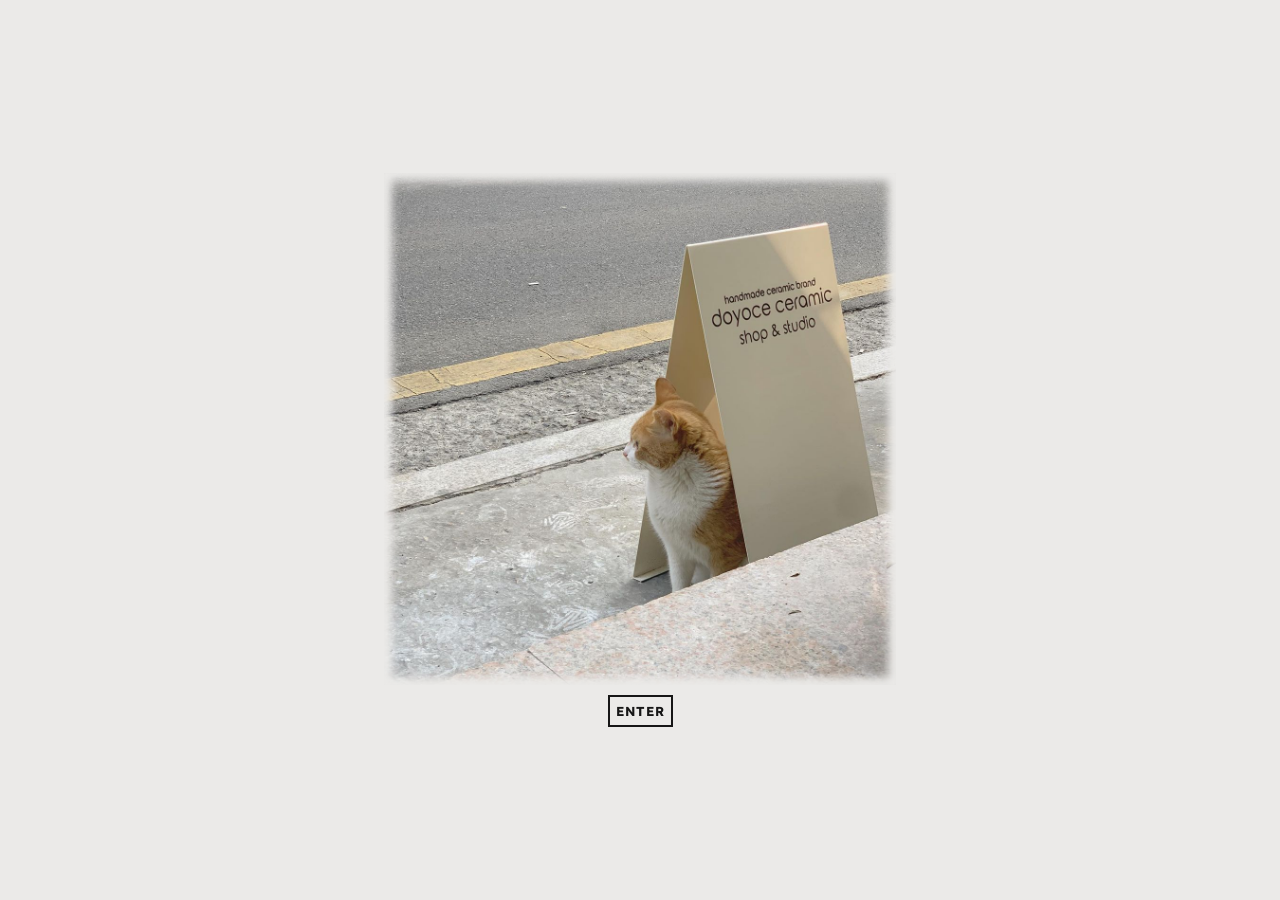
<file: index.html>
<!DOCTYPE html>
<html lang="en">
  <head>
    <meta charset="UTF-8" />
    <meta http-equiv="X-UA-Compatible" content="IE=edge" />
    <meta name="viewport" content="width=device-width, initial-scale=1.0" />
    <link rel="stylesheet" href="style/style.css" />
    <title>Enter doyoce ceramic</title>
  </head>
  <body class="enter-page">
    <div class="shadow"></div>
    <a href="home.html"><div>Enter</div></a>
  </body>
</html>
</file>
<file: style/style.css>
@import url("https://fonts.googleapis.com/css2?family=Lexend&display=swap");
/* Master */
* {
  padding: 0;
  margin: 0;
  -webkit-box-sizing: border-box;
          box-sizing: border-box;
}

body {
  width: 100%;
  min-width: 300px;
  font-family: "Lexend", sans-serif;
  background-color: #ebeae8;
  color: #161616;
}

a {
  text-decoration: none;
  color: inherit;
}

a:visited {
  color: inherit;
}

/* Enter Page */
.enter-page {
  display: -webkit-box;
  display: -ms-flexbox;
  display: flex;
  -webkit-box-orient: vertical;
  -webkit-box-direction: normal;
      -ms-flex-direction: column;
          flex-direction: column;
  -webkit-box-pack: center;
      -ms-flex-pack: center;
          justify-content: center;
  -webkit-box-align: center;
      -ms-flex-align: center;
          align-items: center;
  height: 100vh;
}

.enter-page .shadow {
  width: 40vw;
  min-width: 300px;
  height: 40vw;
  min-height: 300px;
  -webkit-box-shadow: 0 0 8px 8px #ebeae8 inset;
          box-shadow: 0 0 8px 8px #ebeae8 inset;
  background-image: url(../images/enter.jpg);
  background-position: center;
  background-size: cover;
}

.enter-page a {
  text-transform: uppercase;
  margin-top: 10px;
  font-size: 13px;
  letter-spacing: 1px;
  font-weight: bold;
}

.enter-page a div, .enter-page a #contact .content .map, #contact .content .enter-page a .map {
  border: 2px solid #161616;
  padding: 6px;
  -webkit-transition: background-color 0.8s, color 0.8s;
  transition: background-color 0.8s, color 0.8s;
}

.enter-page a:hover {
  cursor: default;
}

.enter-page a:hover div, .enter-page a:hover #contact .content .map, #contact .content .enter-page a:hover .map {
  color: #ebeae8;
  background-color: #161616;
}

/* Home Page */
header {
  width: 100%;
  position: fixed;
  top: 0;
  display: -webkit-box;
  display: -ms-flexbox;
  display: flex;
  -webkit-box-orient: horizontal;
  -webkit-box-direction: normal;
      -ms-flex-direction: row;
          flex-direction: row;
  -webkit-box-pack: justify;
      -ms-flex-pack: justify;
          justify-content: space-between;
  -webkit-box-align: center;
      -ms-flex-align: center;
          align-items: center;
  min-height: 10vh;
  padding: 0 8vw;
  background-color: #ebeae8;
  z-index: 10;
}

header .logo {
  font-size: 1.2em;
}

header ul {
  display: -webkit-box;
  display: -ms-flexbox;
  display: flex;
  -webkit-box-orient: horizontal;
  -webkit-box-direction: normal;
      -ms-flex-direction: row;
          flex-direction: row;
  -webkit-box-pack: center;
      -ms-flex-pack: center;
          justify-content: center;
  -webkit-box-align: center;
      -ms-flex-align: center;
          align-items: center;
  list-style: none;
}

header ul li {
  margin-left: 25px;
  -webkit-transition: color 0.7s;
  transition: color 0.7s;
}

header ul li:hover {
  color: #aa8d61;
}

header aside {
  position: fixed;
  width: 8vw;
  height: 100%;
  top: 0;
  right: 0;
  display: -webkit-box;
  display: -ms-flexbox;
  display: flex;
  -webkit-box-orient: vertical;
  -webkit-box-direction: normal;
      -ms-flex-direction: column;
          flex-direction: column;
  -webkit-box-pack: center;
      -ms-flex-pack: center;
          justify-content: center;
  -webkit-box-align: center;
      -ms-flex-align: center;
          align-items: center;
}

header aside i {
  margin: 20px 0;
}

header aside i:hover {
  color: #aa8d61;
}

.hamburger-bars {
  display: none;
}

#home {
  padding: 10vh 8vw;
  height: 110vh;
}

#home .content {
  background-image: url(../images/home.jpg);
  background-position: center;
  background-size: cover;
  display: -webkit-box;
  display: -ms-flexbox;
  display: flex;
  -webkit-box-orient: vertical;
  -webkit-box-direction: normal;
      -ms-flex-direction: column;
          flex-direction: column;
  -webkit-box-pack: center;
      -ms-flex-pack: center;
          justify-content: center;
  -webkit-box-align: center;
      -ms-flex-align: center;
          align-items: center;
  width: 100%;
  height: 100%;
  padding: 50px;
}

#home .first-line {
  font-size: 5em;
  text-align: center;
}

#home .second-line {
  font-size: 3em;
  margin-top: 20px;
}

#about {
  padding: 10vh 8vw;
  height: 110vh;
  font-size: 1.1em;
}

#about .content {
  background-color: white;
  display: -webkit-box;
  display: -ms-flexbox;
  display: flex;
  -webkit-box-orient: horizontal;
  -webkit-box-direction: normal;
      -ms-flex-direction: row;
          flex-direction: row;
  -webkit-box-pack: space-evenly;
      -ms-flex-pack: space-evenly;
          justify-content: space-evenly;
  -webkit-box-align: center;
      -ms-flex-align: center;
          align-items: center;
  width: 100%;
  height: 100%;
}

#about .content img {
  width: 40%;
  min-width: 370px;
}

#about .content div, #about #contact .content .map, #contact #about .content .map {
  display: -webkit-box;
  display: -ms-flexbox;
  display: flex;
  -webkit-box-orient: vertical;
  -webkit-box-direction: normal;
      -ms-flex-direction: column;
          flex-direction: column;
  -webkit-box-pack: center;
      -ms-flex-pack: center;
          justify-content: center;
  -webkit-box-align: center;
      -ms-flex-align: center;
          align-items: center;
}

#about .content div span, #about #contact .content .map span, #contact #about .content .map span {
  padding: 10px;
}

#gallery {
  padding: 10vh 8vw;
}

#gallery .content {
  display: -ms-grid;
  display: grid;
  -ms-grid-columns: (minmax(320px, 1fr))[auto-fit];
      grid-template-columns: repeat(auto-fit, minmax(320px, 1fr));
  grid-auto-rows: minmax(300px, 380px);
  grid-gap: 30px;
}

#gallery .content .gallery__item-wrapper {
  position: relative;
  display: -webkit-box;
  display: -ms-flexbox;
  display: flex;
  -webkit-box-orient: horizontal;
  -webkit-box-direction: normal;
      -ms-flex-direction: row;
          flex-direction: row;
  -webkit-box-pack: center;
      -ms-flex-pack: center;
          justify-content: center;
  -webkit-box-align: center;
      -ms-flex-align: center;
          align-items: center;
}

#gallery .content .gallery__item-wrapper .gallery__item-image {
  width: 100%;
  height: 100%;
  background-position: center;
  background-size: cover;
}

#gallery .content .gallery__item-wrapper .gallery__item-image.image-blur {
  -webkit-transition: 0.3s;
  transition: 0.3s;
  -webkit-filter: brightness(19%);
          filter: brightness(19%);
}

#gallery .content .gallery__item-wrapper .fa-heart {
  position: absolute;
  display: none;
}

#gallery .content .gallery__item-wrapper .fa-heart.border-heart {
  color: #ebeae8;
}

#gallery .content .gallery__item-wrapper .fa-heart.selected-heart {
  color: rgba(255, 65, 65, 0.993);
}

#gallery .content .gallery__item-wrapper .fa-heart.active {
  display: block;
}

#contact {
  padding: 10vh 8vw 0 8vw;
  height: 90vh;
}

#contact .content {
  background-color: white;
  width: 100%;
  height: 100%;
  display: -webkit-box;
  display: -ms-flexbox;
  display: flex;
  padding: 20px;
}

#contact .content div, #contact .content .map {
  height: 100%;
  width: 50%;
}

#contact .content .contact {
  display: -webkit-box;
  display: -ms-flexbox;
  display: flex;
  -webkit-box-orient: vertical;
  -webkit-box-direction: normal;
      -ms-flex-direction: column;
          flex-direction: column;
  -webkit-box-pack: center;
      -ms-flex-pack: center;
          justify-content: center;
  -webkit-box-align: center;
      -ms-flex-align: center;
          align-items: center;
}

#contact .content .contact .info {
  display: -webkit-box;
  display: -ms-flexbox;
  display: flex;
  -webkit-box-orient: vertical;
  -webkit-box-direction: normal;
      -ms-flex-direction: column;
          flex-direction: column;
  -webkit-box-pack: center;
      -ms-flex-pack: center;
          justify-content: center;
  -webkit-box-align: center;
      -ms-flex-align: center;
          align-items: center;
  height: 30%;
}

#contact .content .contact .info h3 {
  margin-bottom: 30px;
}

#contact .content .contact .info h4 {
  margin-bottom: 12px;
  min-width: 186px;
  text-align: center;
}

#contact .content .contact .email {
  display: -webkit-box;
  display: -ms-flexbox;
  display: flex;
  -webkit-box-orient: vertical;
  -webkit-box-direction: normal;
      -ms-flex-direction: column;
          flex-direction: column;
  -webkit-box-pack: center;
      -ms-flex-pack: center;
          justify-content: center;
  -webkit-box-align: center;
      -ms-flex-align: center;
          align-items: center;
}

#contact .content .contact .email .type-input {
  border: none;
  border-bottom: 1px solid #161616;
  padding: 7px;
  width: 80%;
  margin-top: 10px;
  min-width: 300px;
  font-family: "Lexend", sans-serif;
}

#contact .content .contact .email .type-input:hover {
  border-bottom-color: #a1a0a0;
}

#contact .content .contact .email .type-input:focus {
  background-color: #ebeae8;
  outline: none;
}

#contact .content .contact .email input[type="submit"] {
  border: solid 1px #161616;
  padding: 6px;
  margin-top: 20px;
  font-family: "Lexend", sans-serif;
  color: #161616;
}

#contact .content .contact .email input[type="submit"]:hover {
  background-color: #161616;
  color: #ebeae8;
}

#contact .content .contact .email input[type="submit"]:focus {
  background-color: #ebeae8;
  outline: none;
}

#contact .content .map {
  display: -webkit-box;
  display: -ms-flexbox;
  display: flex;
  -webkit-box-orient: horizontal;
  -webkit-box-direction: normal;
      -ms-flex-direction: row;
          flex-direction: row;
  -webkit-box-pack: center;
      -ms-flex-pack: center;
          justify-content: center;
  -webkit-box-align: center;
      -ms-flex-align: center;
          align-items: center;
}

#contact .content .map iframe {
  min-width: 300px;
  width: 70%;
  height: 70%;
}

footer {
  height: 10vh;
  display: -webkit-box;
  display: -ms-flexbox;
  display: flex;
  -webkit-box-orient: horizontal;
  -webkit-box-direction: normal;
      -ms-flex-direction: row;
          flex-direction: row;
  -webkit-box-pack: center;
      -ms-flex-pack: center;
          justify-content: center;
  -webkit-box-align: center;
      -ms-flex-align: center;
          align-items: center;
}

@media screen and (max-width: 950px) {
  #about .content {
    display: -webkit-box;
    display: -ms-flexbox;
    display: flex;
    -webkit-box-orient: vertical;
    -webkit-box-direction: normal;
        -ms-flex-direction: column;
            flex-direction: column;
    -webkit-box-pack: center;
        -ms-flex-pack: center;
            justify-content: center;
    -webkit-box-align: center;
        -ms-flex-align: center;
            align-items: center;
  }
  #about .content img {
    width: 50%;
    min-width: 300px;
    margin-bottom: 20px;
  }
}

@media screen and (max-width: 850px) {
  #home .first-line {
    font-size: 4.5em;
    text-align: center;
  }
  #home .second-line {
    font-size: 2.5em;
    margin-top: 20px;
  }
  #contact .content {
    display: -webkit-box;
    display: -ms-flexbox;
    display: flex;
    -webkit-box-orient: vertical;
    -webkit-box-direction: normal;
        -ms-flex-direction: column;
            flex-direction: column;
    -webkit-box-pack: center;
        -ms-flex-pack: center;
            justify-content: center;
    -webkit-box-align: center;
        -ms-flex-align: center;
            align-items: center;
    padding-bottom: 30px;
  }
  #contact .content div, #contact .content .map {
    width: 100%;
    height: 50%;
  }
  #contact .content .contact {
    display: -webkit-box;
    display: -ms-flexbox;
    display: flex;
    -webkit-box-orient: horizontal;
    -webkit-box-direction: normal;
        -ms-flex-direction: row;
            flex-direction: row;
    -webkit-box-pack: center;
        -ms-flex-pack: center;
            justify-content: center;
    -webkit-box-align: center;
        -ms-flex-align: center;
            align-items: center;
  }
  #contact .content .contact .info {
    width: 40%;
    height: 100%;
  }
  #contact .content .contact .info h3 {
    font-size: 1em;
  }
  #contact .content .contact .info h4 {
    font-size: 0.8em;
  }
  #contact .content .contact .email {
    width: 60%;
    height: 100%;
  }
  #contact .content .contact .email .type-input {
    min-width: 250px;
  }
  #contact .content .map iframe {
    width: 80%;
    height: 90%;
  }
}

@media screen and (max-width: 650px) {
  header {
    display: -webkit-box;
    display: -ms-flexbox;
    display: flex;
    -webkit-box-orient: vertical;
    -webkit-box-direction: normal;
        -ms-flex-direction: column;
            flex-direction: column;
    -webkit-box-pack: center;
        -ms-flex-pack: center;
            justify-content: center;
    -webkit-box-align: start;
        -ms-flex-align: start;
            align-items: flex-start;
    padding: 0;
  }
  header .logo {
    margin-left: 8vw;
    height: 10vh;
    display: -webkit-box;
    display: -ms-flexbox;
    display: flex;
    -webkit-box-orient: vertical;
    -webkit-box-direction: normal;
        -ms-flex-direction: column;
            flex-direction: column;
    -webkit-box-pack: center;
        -ms-flex-pack: center;
            justify-content: center;
    -webkit-box-align: start;
        -ms-flex-align: start;
            align-items: flex-start;
  }
  header nav {
    width: 100%;
    display: none;
  }
  header nav ul {
    display: -webkit-box;
    display: -ms-flexbox;
    display: flex;
    -webkit-box-orient: vertical;
    -webkit-box-direction: normal;
        -ms-flex-direction: column;
            flex-direction: column;
    -webkit-box-pack: center;
        -ms-flex-pack: center;
            justify-content: center;
    -webkit-box-align: center;
        -ms-flex-align: center;
            align-items: center;
  }
  header nav ul li {
    margin-left: 0;
    width: 100%;
    text-align: center;
    -webkit-transition: background-color 1s;
    transition: background-color 1s;
  }
  header nav ul li:hover {
    background-color: #b8a07bcb;
    color: #161616;
  }
  header nav ul li a {
    display: block;
    padding: 10px 0 10px 0;
  }
  header aside {
    position: static;
    display: -webkit-box;
    display: -ms-flexbox;
    display: flex;
    -webkit-box-orient: horizontal;
    -webkit-box-direction: normal;
        -ms-flex-direction: row;
            flex-direction: row;
    -webkit-box-pack: center;
        -ms-flex-pack: center;
            justify-content: center;
    -webkit-box-align: center;
        -ms-flex-align: center;
            align-items: center;
    width: 100%;
    margin: 10px 0 20px 0;
    display: none;
  }
  header aside a {
    padding: 0 15px;
  }
  header nav.active {
    display: block;
  }
  header aside.active {
    display: -webkit-box;
    display: -ms-flexbox;
    display: flex;
  }
  .hamburger-bars {
    position: fixed;
    z-index: 20;
    right: 8vw;
    top: 0vh;
    height: 10vh;
    display: -webkit-box;
    display: -ms-flexbox;
    display: flex;
    place-items: center;
  }
  .hamburger-bars:hover {
    cursor: pointer;
  }
  #home {
    padding: 10vh 0 5vh 0;
    height: 105vh;
  }
  #home .first-line {
    font-size: 3.5em;
  }
  #home .second-line {
    font-size: 2em;
    text-align: center;
  }
  #about {
    padding: 10vh 0 5vh 0;
    height: 105vh;
  }
  #about span {
    font-size: 0.8em;
  }
  #gallery {
    padding: 10vh 0vw 5vh 0vw;
  }
  #contact {
    padding: 10vh 0 0 0;
    height: 130vh;
  }
  #contact .content {
    padding: 50px 20px;
  }
  #contact .content .contact {
    display: -webkit-box;
    display: -ms-flexbox;
    display: flex;
    -webkit-box-orient: vertical;
    -webkit-box-direction: normal;
        -ms-flex-direction: column;
            flex-direction: column;
    -webkit-box-pack: center;
        -ms-flex-pack: center;
            justify-content: center;
    -webkit-box-align: center;
        -ms-flex-align: center;
            align-items: center;
  }
  #contact .content .contact .info {
    height: 40%;
    width: 100%;
  }
  #contact .content .contact .email {
    height: 60%;
  }
}
/*# sourceMappingURL=style.css.map */
</file>
